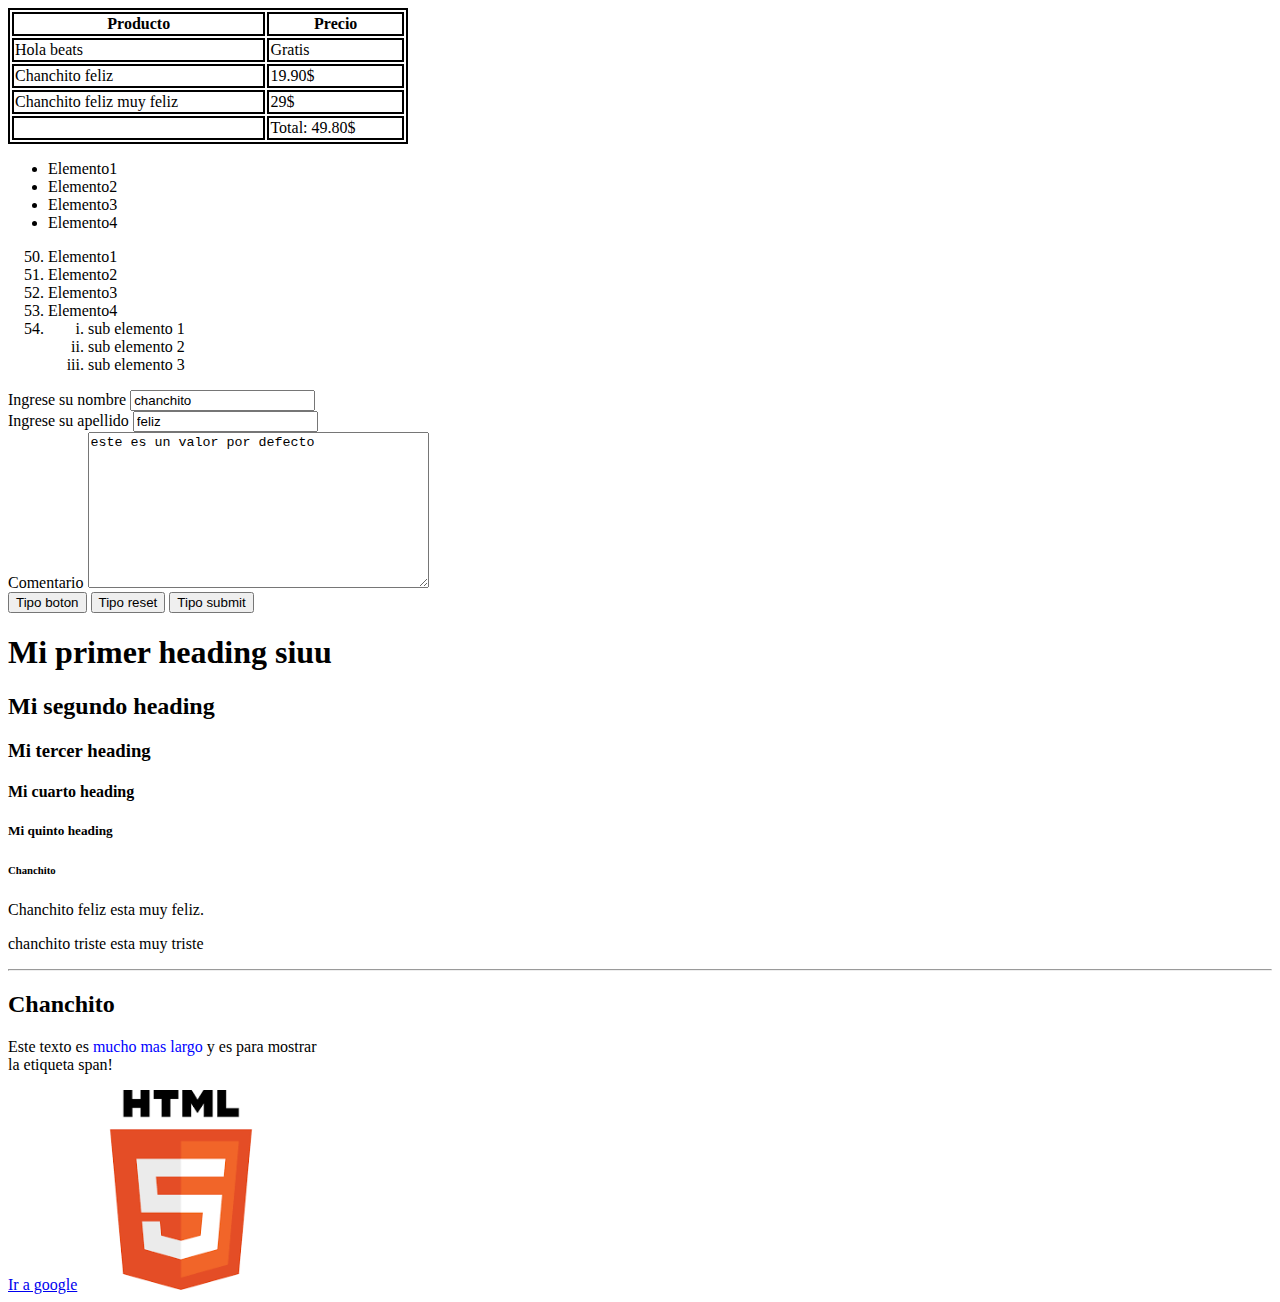
<file: index.html>
<!DOCTYPE html>
<html>
  <head>
    <title>Mi primera web</title>
    <style>
      table,
      th,
      td {
        border: 2px solid black;
      }
    </style>
  </head>
  <body>
    <table style="width: 400px">
      <thead>
        <tr>
          <th>Producto</th>
          <th>Precio</th>
        </tr>
      </thead>

      <tbody>
        <tr>
          <td>Hola beats</td>
          <td>Gratis</td>
        </tr>

        <tr>
          <td>Chanchito feliz</td>
          <td>19.90$</td>
        </tr>

        <tr>
          <td>Chanchito feliz muy feliz</td>
          <td>29$</td>
        </tr>
      </tbody>
      <tfoot>
        <td></td>
        <td>Total: 49.80$</td>
      </tfoot>
    </table>

    <!--ul es lista no ordenada-->

    <ul>
      <li>Elemento1</li>
      <li>Elemento2</li>
      <li>Elemento3</li>
      <li>Elemento4</li>
    </ul>
    <!--ol es lista ordenada-->
    <ol>
      <li value="50">Elemento1</li>
      <li>Elemento2</li>
      <li>Elemento3</li>
      <li>Elemento4</li>
      <li>
        <ol>
          <li style="list-style-type: lower-roman">sub elemento 1</li>
          <li style="list-style-type: lower-roman">sub elemento 2</li>
          <li style="list-style-type: lower-roman">sub elemento 3</li>
        </ol>
      </li>
    </ol>

    <form action="/formulario" method="post">
      <label for="nombre">Ingrese su nombre</label>
      <!--la funcion for es para q al hacer click en "Ingrese nombre" tambien nos redirija al cuadro de texto -->
      <input
        value="chanchito"
        type="text"
        id="nombre"
        name="nombre"
        placeholder="Chanchito feliz..."
      />
      <!--En "Type" define que tipo de objeto pedimos que ingrese el usuario ejemplo de tipos
        text, submit, email, file, checkbox, password, radio, -->
      <br />
      <!--etiqueta de salto de linea-->
      <label for="apellido">Ingrese su apellido</label>
      <input
        value="feliz"
        type="text"
        id="apellido"
        name="apellido"
        placeholder="Chanchito triste..."
      />
      <br />
      <label for="comentario">Comentario</label>
      <textarea
        name="comentario"
        id="comentario"
        placeholder="Ingrese comentario"
        cols="40"
        rows="10"
      >
este es un valor por defecto</textarea
      >
      <br />
      <!--<input type="submit"/>-->
      <button type="button">Tipo boton</button>
      <button type="reset">Tipo reset</button>
      <button type="submit">Tipo submit</button>
    </form>
    <h1>Mi primer heading siuu</h1>
    <h2>Mi segundo heading</h2>
    <h3>Mi tercer heading</h3>
    <h4>Mi cuarto heading</h4>
    <h5>Mi quinto heading</h5>
    <h6>Chanchito</h6>
    <p>Chanchito feliz esta muy feliz.</p>
    <p>chanchito triste esta muy triste</p>
    <hr />
    <h2>Chanchito</h2>
    <p>
      Este texto es <span style="color: blue">mucho mas largo</span> y es para
      mostrar<br />
      la etiqueta span!
    </p>
    <!-- este texto es un comentario y no va a 
    aparecer en el explorador-->
    <a target="_blank" href="https://www.google.com">Ir a google</a>
    <img src="img/html.png" width="200" />
  </body>
</html>
</file>
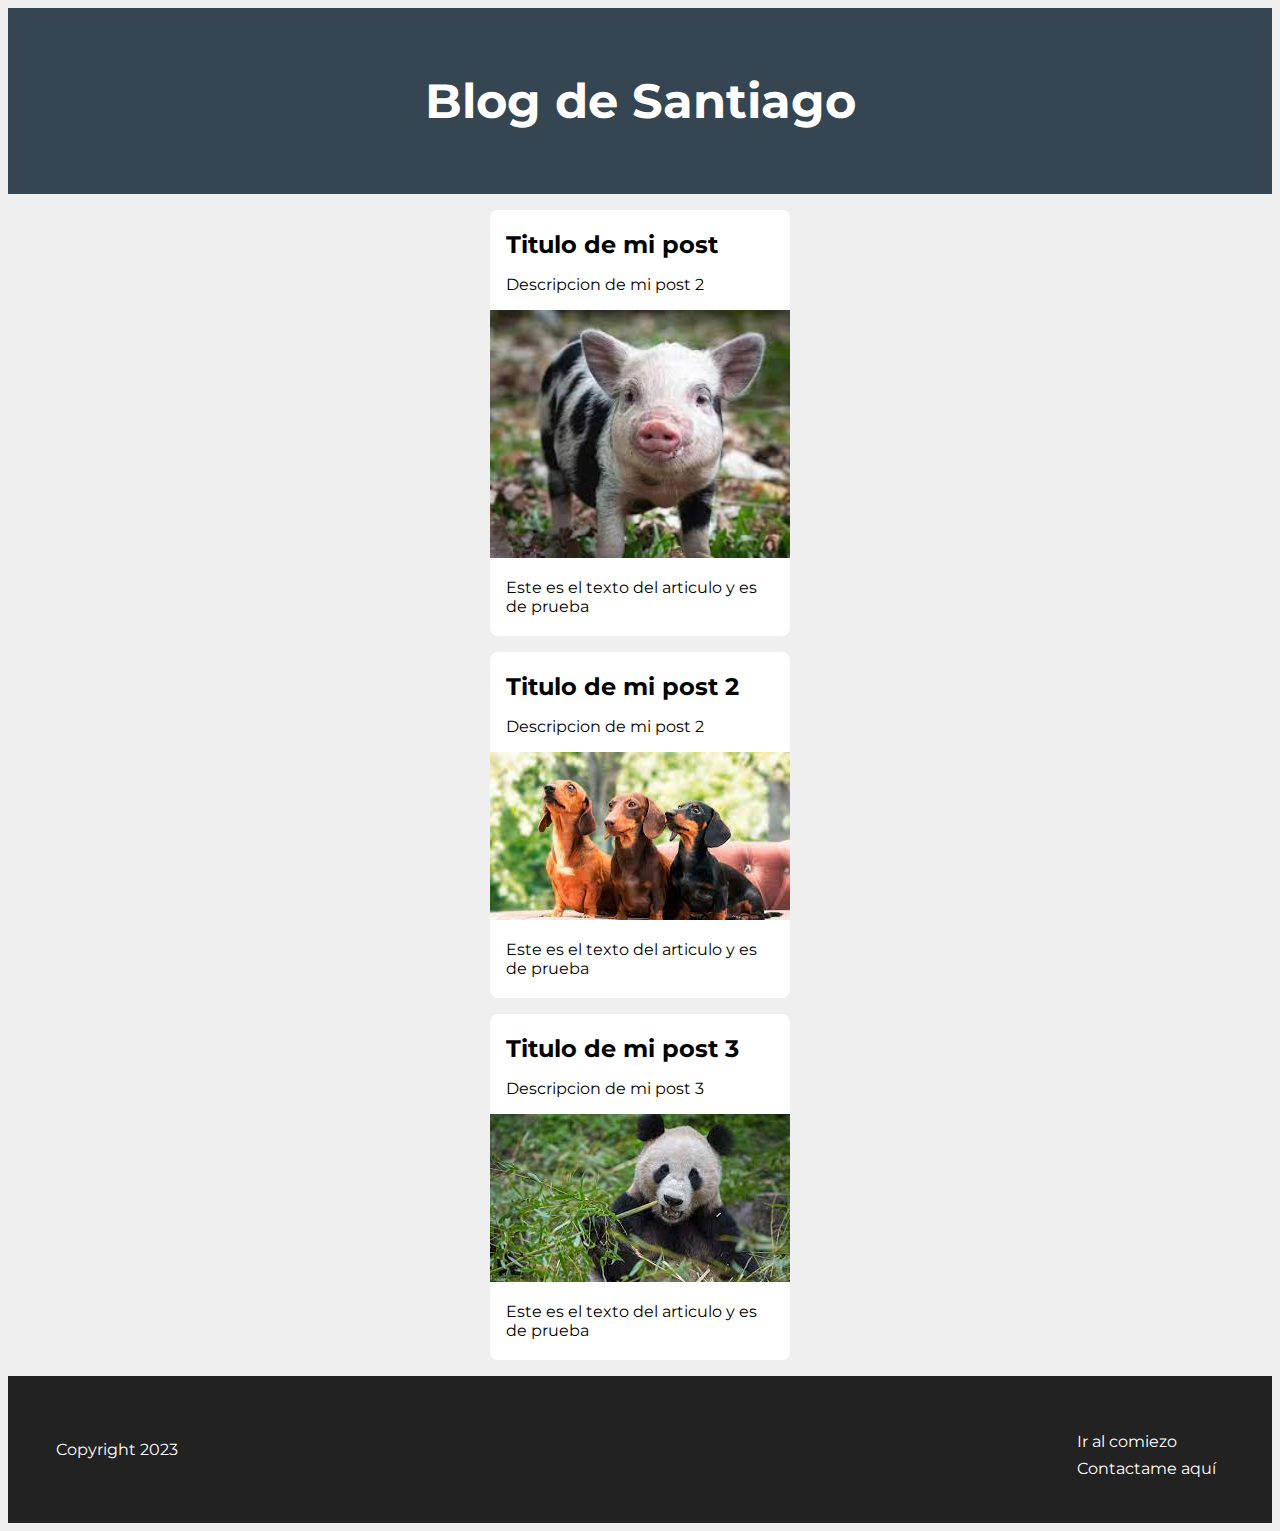
<file: blog/index.html>
<!DOCTYPE html>
<html>
  <head>
    <title>Document</title>
    <link rel="preconnect" href="https://fonts.googleapis.com" />
    <link rel="preconnect" href="https://fonts.gstatic.com" crossorigin />
    <link
      href="https://fonts.googleapis.com/css2?family=Montserrat:ital,wght@0,700;1,400&display=swap"
      rel="stylesheet"
    />
    <link rel="preconnect" href="https://fonts.googleapis.com" />
    <link rel="preconnect" href="https://fonts.gstatic.com" crossorigin />
    <link
      href="https://fonts.googleapis.com/css2?family=Montserrat:ital,wght@0,700;1,400&display=swap"
      rel="stylesheet"
    />
    <link rel="stylesheet" href="style.css" />
  </head>
  <body>
    <header id="titulo">
      <h1>Blog de Santiago</h1>
    </header>
    <section class="container">
      <article class="post">
        <h2>Titulo de mi post</h2>
        <p>Descripcion de mi post 2</p>

        <img src="img/descarga.jpg" width="300" />
        <p>Este es el texto del articulo y es de prueba</p>
      </article>
      <article class="post">
        <h2>Titulo de mi post 2</h2>
        <p>Descripcion de mi post 2</p>
        <img src="img/descarga (2).jpg" width="300" />
        <p>Este es el texto del articulo y es de prueba</p>
      </article>

      <article class="post">
        <h2>Titulo de mi post 3</h2>
        <p>Descripcion de mi post 3</p>
        <img src="img/descarga (1).jpg" width="300"/>
        <p>Este es el texto del articulo y es de prueba</p>
      </article>
    </section>
    <footer>
      <section>
        <a id="ircomienzo" href="#titulo">Ir al comiezo</a>
        <a id="contactame"href="mailto:santiagoshp29@gmail.com">Contactame aquí</a>
      </section>
      <p>Copyright 2023</p>
    </footer>
  </body>
</html>
</file>
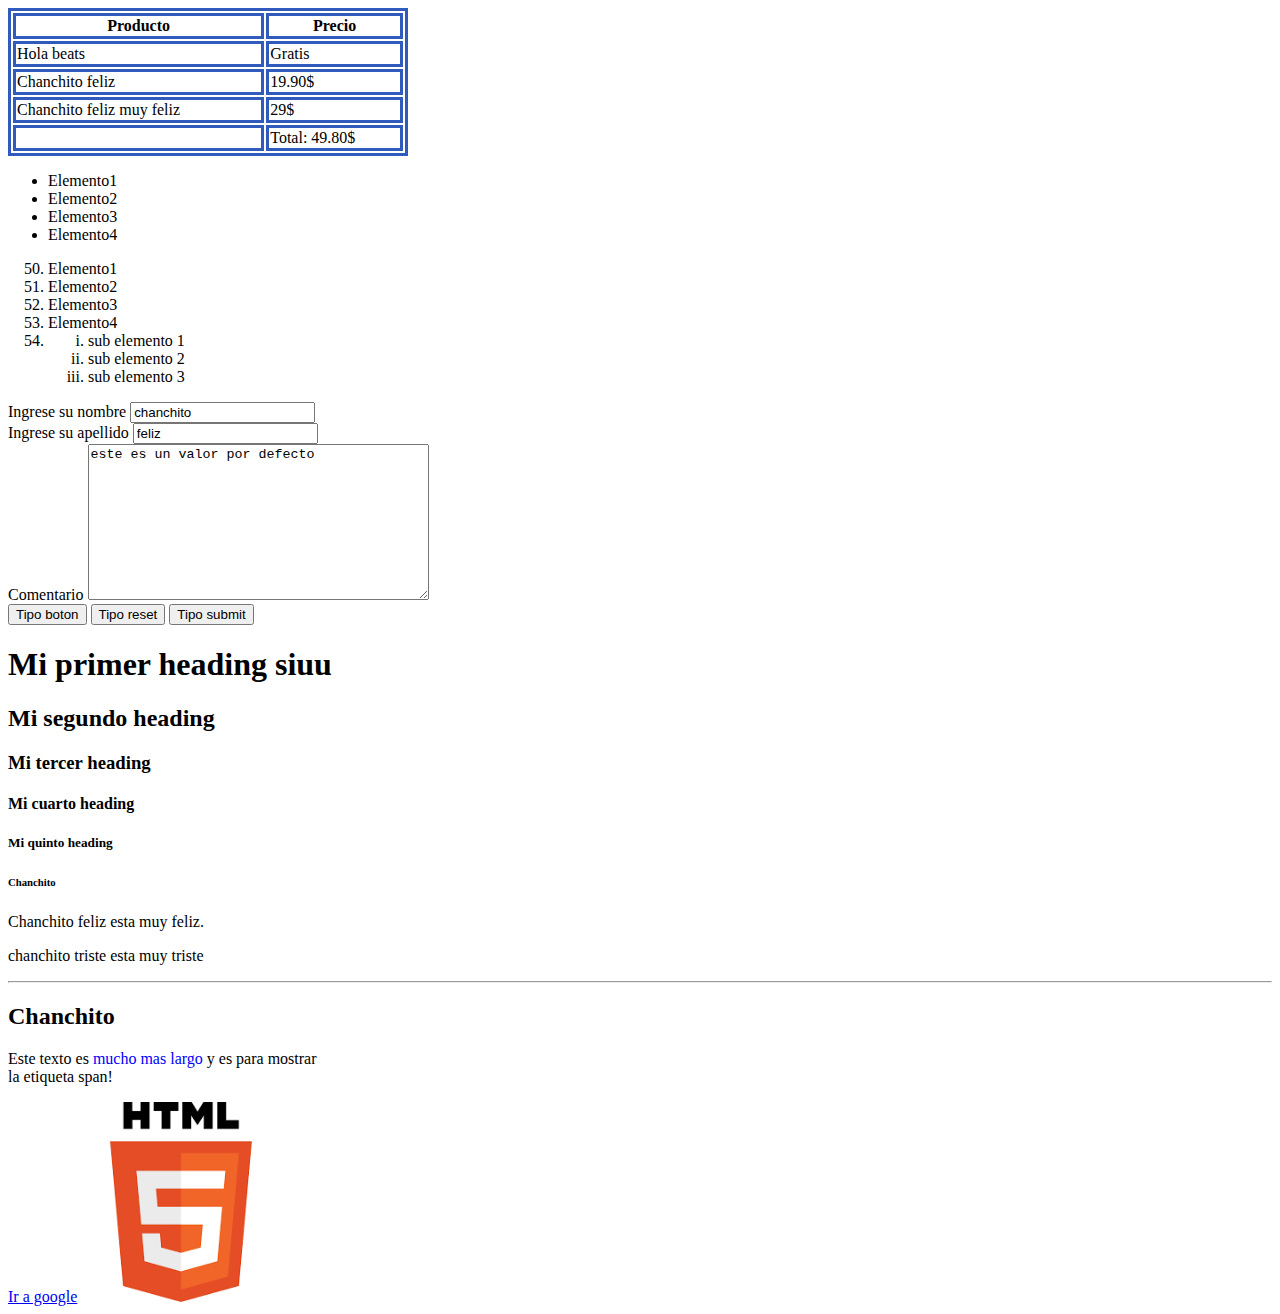
<file: teoria.html>
<!DOCTYPE html>
<html>
  <head>
    <title>Mi primera web</title>
    <style>
      table,
      th,
      td {
        border: 3px solid rgb(48, 90, 187);
      }
    </style>
  </head>
  <body>
    <table style="width: 400px">
      <thead>
        <tr>
          
          <th>Producto</th>
          <th>Precio</th>
        </tr>
      </thead>

      <tbody>
        <tr>
          <td>Hola beats</td>
          <td>Gratis</td>
        </tr>

        <tr>
          <td>Chanchito feliz</td>
          <td>19.90$</td>
        </tr>

        <tr>
          <td>Chanchito feliz muy feliz</td>
          <td>29$</td>
        </tr>
      </tbody>
      <tfoot>
        <td></td>
        <td>Total: 49.80$</td>
      </tfoot>
    </table>

    <!--ul es lista no ordenada-->

    <ul>
      <li>Elemento1</li>
      <li>Elemento2</li>
      <li>Elemento3</li>
      <li>Elemento4</li>
    </ul>
    <!--ol es lista ordenada-->
    <ol>
      <li value="50">Elemento1</li>
      <li>Elemento2</li>
      <li>Elemento3</li>
      <li>Elemento4</li>
      <li>
        <ol>
          <li style="list-style-type: lower-roman">sub elemento 1</li>
          <li style="list-style-type: lower-roman">sub elemento 2</li>
          <li style="list-style-type: lower-roman">sub elemento 3</li>
        </ol>
      </li>
    </ol>

    <form action="/formulario" method="post">
      <label for="nombre">Ingrese su nombre</label>
      <!--la funcion for es para q al hacer click en "Ingrese nombre" tambien nos redirija al cuadro de texto -->
      <input
        value="chanchito"
        type="text"
        id="nombre"
        name="nombre"
        placeholder="Ingrese nombre"
      />
      <!--En "Type" define que tipo de objeto pedimos que ingrese el usuario ejemplo de tipos
        text, submit, email, file, checkbox, password, radio, -->
      <br />
      <!--etiqueta de salto de linea-->
      <label for="apellido">Ingrese su apellido</label>
      <input
        value="feliz"
        type="text"
        id="apellido"
        name="apellido"
        placeholder="Chanchito triste..."
      />
      <br />
      <label for="comentario">Comentario</label>
      <textarea
        name="comentario"
        id="comentario"
        placeholder="Ingrese comentario"
        cols="40"
        rows="10"
      >este es un valor por defecto</textarea>
      <br />
      <!--<input type="submit"/>-->
      <button type="button">Tipo boton</button>
      <button type="reset">Tipo reset</button>
      <button type="submit">Tipo submit</button>
    </form>
    <h1>Mi primer heading siuu</h1>
    <h2>Mi segundo heading</h2>
    <h3>Mi tercer heading</h3>
    <h4>Mi cuarto heading</h4>
    <h5>Mi quinto heading</h5>
    <h6>Chanchito</h6>
    <p>Chanchito feliz esta muy feliz.</p>
    <p>chanchito triste esta muy triste</p>
    <hr />
    <h2>Chanchito</h2>
    <p>
      Este texto es <span style="color: blue">mucho mas largo</span> y es para
      mostrar<br />
      la etiqueta span!
    </p>
    <!-- este texto es un comentario y no va a 
    aparecer en el explorador-->
    <a target="_blank" href="https://www.google.com">Ir a google</a>
    <img src="img/html.png" width="200" />
  </body>
</html>
</file>
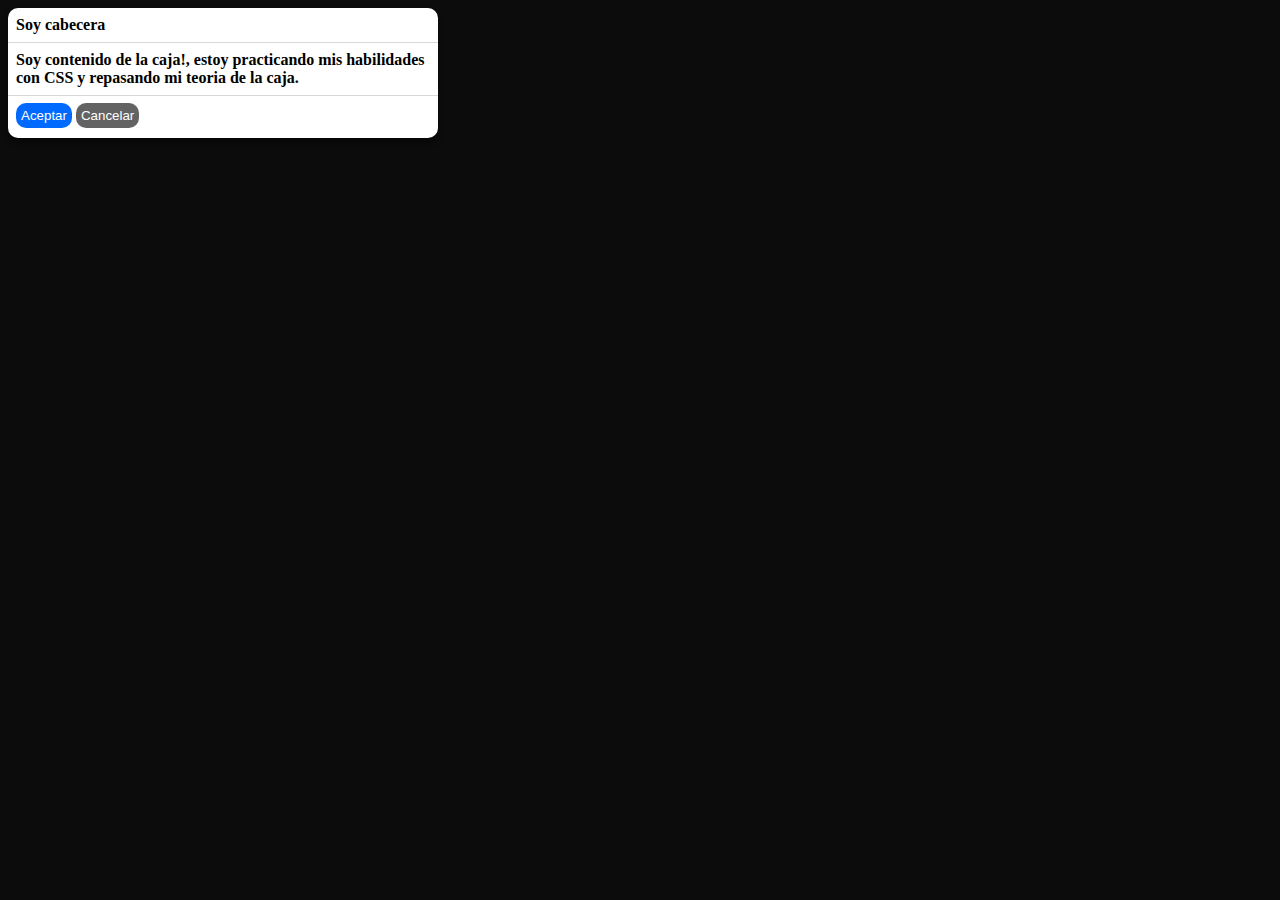
<file: CAJA/caja.html>
<!DOCTYPE html>
<html>
  <link rel="stylesheet" href="cajaStyle.css" />
  <head>
    <title>CSS</title>
  </head>
  <body>
    <div class="caja">
      <div id="cabecera">Soy cabecera</div>
      <p id="parrafo">
        Soy contenido de la caja!, estoy practicando mis habilidades con CSS y
        repasando mi teoria de la caja.
      </p>
      <footer class="buttons">
        <button id="botonAceptar">Aceptar</button>
        <button id="botonCancelar">Cancelar</button>
      </footer>
    </div>
  </body>
</html>
</file>
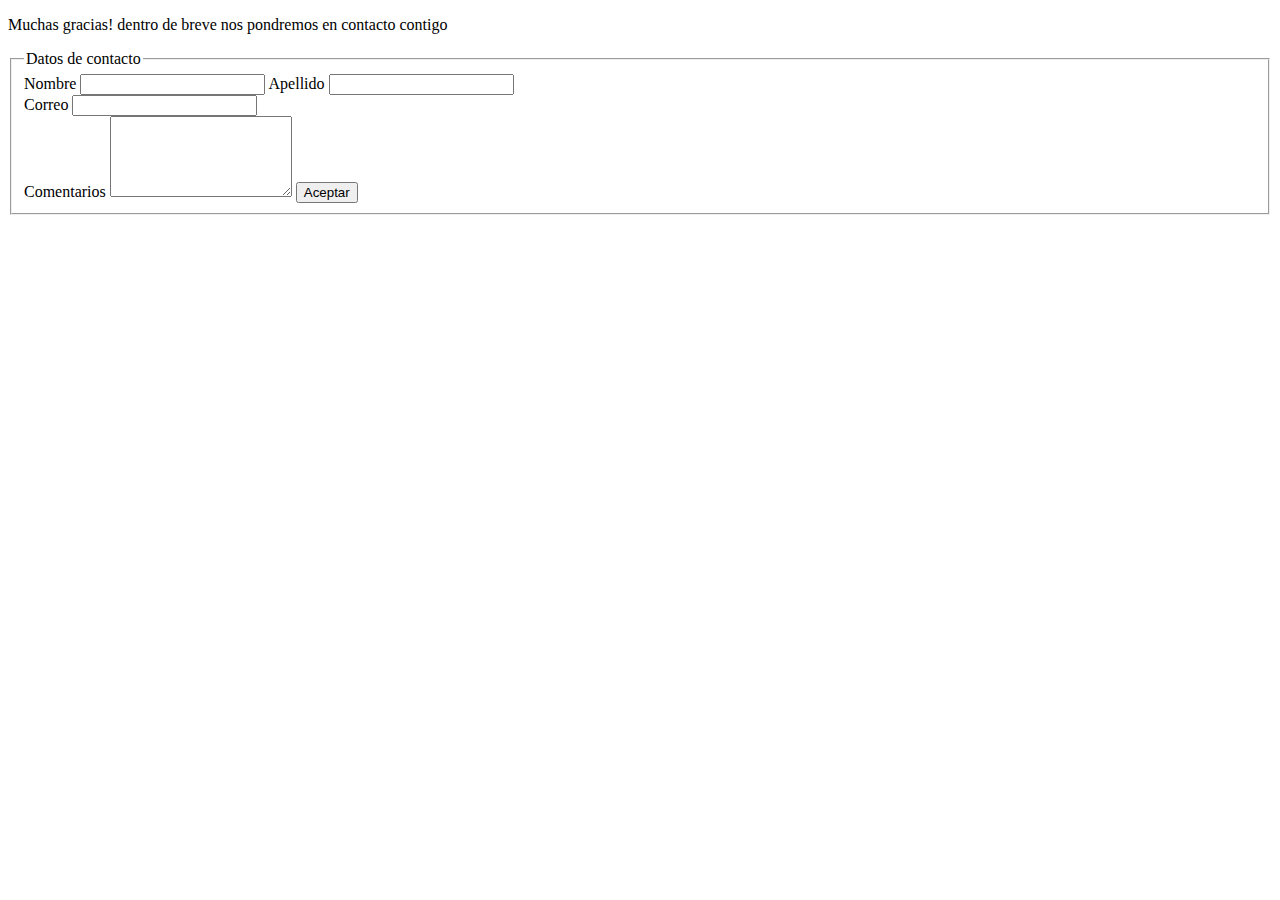
<file: formulario/contacto.html>
<!DOCTYPE html>
<html>
<head>
    <title>Contacto</title>
</head>
<body>
    <p>Muchas gracias! dentro de breve nos pondremos en contacto contigo</p>
    <fieldset>
        <legend>Datos de contacto</legend>
        <form action="contacto.html">
            <label>Nombre</label>
            <input type="text">
            <label for="">Apellido</label>
            <input type="text">
            <br/>
            <label for="">Correo</label>
            <Input type="email"></Input>
            <br/>
            <Label>Comentarios</Label>
            <textarea name="" id="" cols="20" rows="5"></textarea>
            <button>Aceptar</button>
        </form>
    </fieldset>
</body>
</html>
</file>
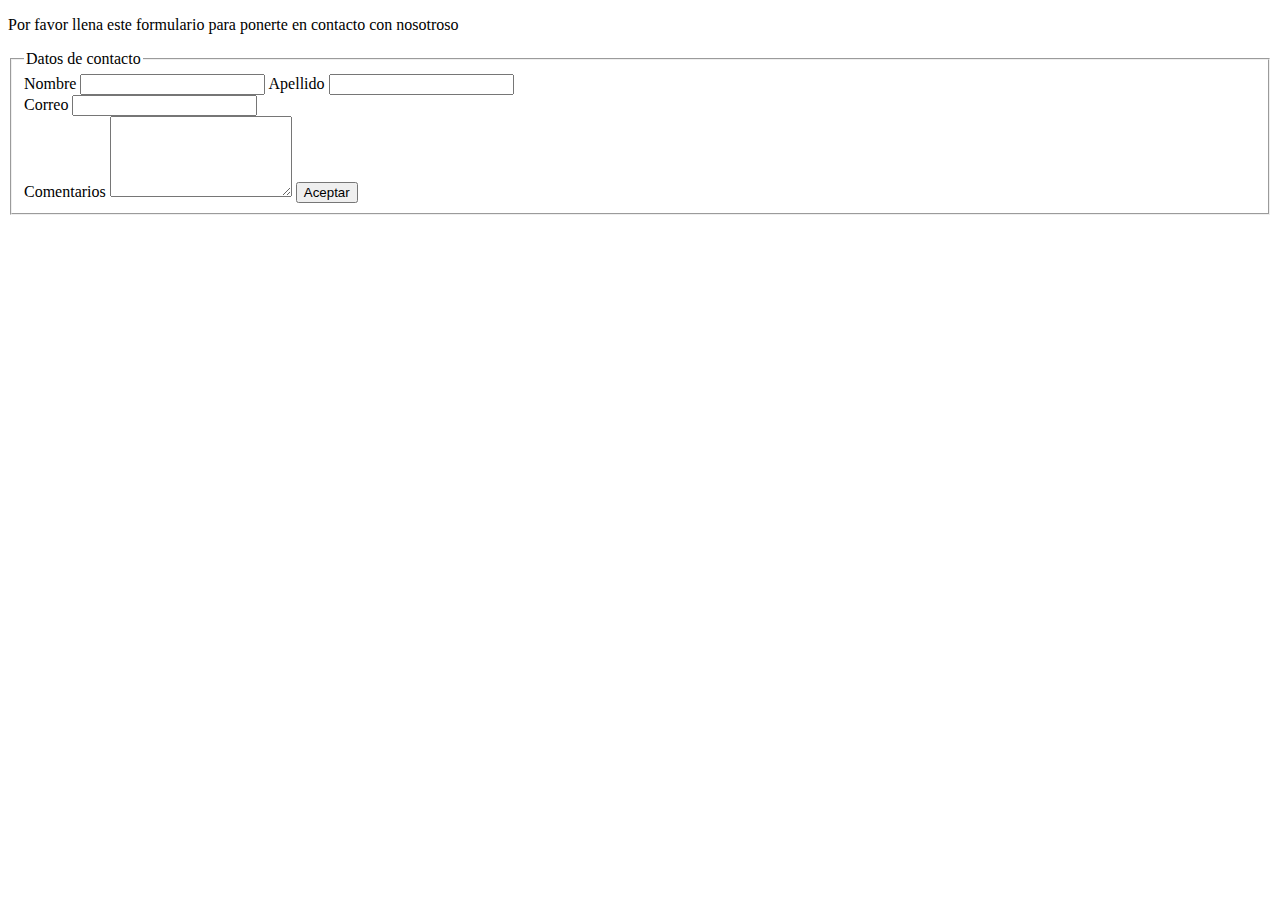
<file: formulario/formulario.html>
<!DOCTYPE html>
<html>
<head>
    <title>Contacto</title>
</head>
<body>
    <p>Por favor llena este formulario para ponerte en contacto con nosotroso</p>
    <fieldset>
        <legend>Datos de contacto</legend>
        <form action="contacto.html">
            <label>Nombre</label>
            <input type="text">
            <label for="">Apellido</label>
            <input type="text">
            <br/>
            <label for="">Correo</label>
            <Input type="email"></Input>
            <br/>
            <Label>Comentarios</Label>
            <textarea name="" id="" cols="20" rows="5"></textarea>
            <button>Aceptar</button>
        </form>
    </fieldset>
</body>
</html>
</file>
<file: blog/style.css>
html{
    font-family: 'Montserrat', sans-serif;
}


body{

    margin: o;
    background-color: #efefef;
}

header{
    background-color: #364552;
    color: white;
    padding: 2rem 1rem;

}

header h1{
    font-size: 3rem;
    text-align: center;
}

.container {
    width: 300px;
    margin: 0 auto;
}

section article {
    transition: all 0.3s ease;
    background-color: #fff;
    margin: 1rem 0;
    border-radius: 0.5rem;
    padding: 0.25rem 0;
    cursor: pointer;
}

section article:hover {
    box-shadow: 0 0.3rem 0.4rem rgba(0,0,0, 0.4);
}

section article h2, section article p {
    margin: 1rem;
}

footer {
    background-color: #222;
    padding: 3rem;
    color: white;
}



footer p{
    margin: 1;
}

footer a{
    margin: 0.5rem;
    transition: color 0.23s ease;
    color: white;
    text-decoration: none;
}

footer section {
    float: right;
}

footer a:hover{
    color: cornflowerblue;
}

#ircomienzo{
display: block;

}
</file>
<file: CAJA/cajaStyle.css>
html {
    background-color: rgb(12, 12, 12);
}


.caja{
    background-color: rgb(255, 255, 255);
    border-radius: 10px;
    width: 430px;
    height: 130px;
    box-shadow: 0 0.3rem 0.4rem rgba(0,0,0, 0.4);
}

#cabecera {
    border-bottom: solid 1px #dad7d7;
    font-weight: bold;
    padding: 8px;
}

#parrafo {
    border-bottom: solid 1px #dad7d7;
    font-weight: bold;
    padding: 8px;
    margin-top: 0px; 
    margin-bottom: 7px;
}

.buttons {
    margin-left: 8px;
}

#botonAceptar {
    padding: 5px;
    border: none;
    color: white;
    background-color: rgb(0, 106, 255);
    border-radius: 10px;
}

#botonCancelar {
    color: white;
    padding: 5px;
    border: none;
    border-radius: 10px;
    background-color: rgb(100, 99, 99);
}

#botonAceptar:hover {
    box-shadow: 0 0.1rem 0.3rem rgba(0,0,0, 0.4);
}

#botonCancelar:hover {
    box-shadow: 0 0.1rem 0.3rem rgba(0,0,0, 0.4);
}
</file>
